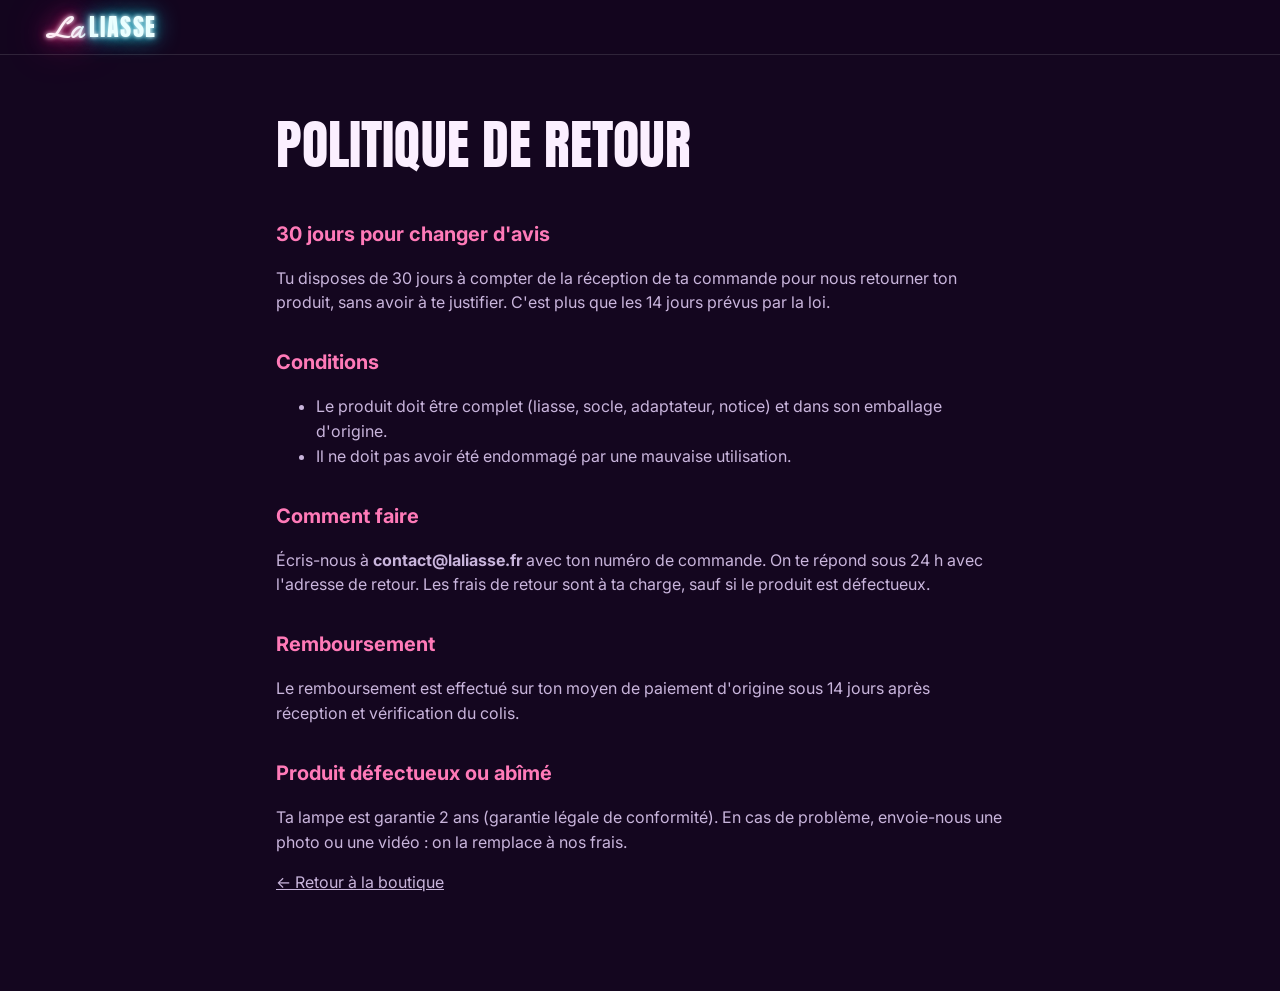
<file: politique-retour.html>
<!doctype html>
<html lang="fr">
<head>
  <meta charset="utf-8">
  <meta name="viewport" content="width=device-width, initial-scale=1">
  <title>Politique de retour — LA LIASSE</title>
  <link rel="icon" href="assets/img/favicon.svg" type="image/svg+xml">
  <link href="https://fonts.googleapis.com/css2?family=Anton&family=Inter:wght@400;600;700&family=Yellowtail&display=swap" rel="stylesheet">
  <link rel="stylesheet" href="assets/css/style.css">
  <style>
    .legal { max-width: 760px; margin: 0 auto; padding: 48px 16px 80px; }
    .legal h1 { font-family: var(--font-head); font-weight: 400; text-transform: uppercase; font-size: clamp(34px, 6vw, 54px); margin: 0 0 24px; }
    .legal h2 { font-size: 20px; margin: 32px 0 8px; color: var(--pink-soft); }
    .legal p, .legal li { color: var(--muted); }
  </style>
</head>
<body>
<header class="header">
  <a href="index.html" class="logo"><span class="neon-script">La</span><span class="neon-block">LIASSE</span></a>
</header>
<main class="legal">
  <h1>Politique de retour</h1>
  <h2>30 jours pour changer d'avis</h2>
  <p>Tu disposes de 30 jours à compter de la réception de ta commande pour nous retourner ton produit, sans avoir à te justifier. C'est plus que les 14 jours prévus par la loi.</p>
  <h2>Conditions</h2>
  <ul>
    <li>Le produit doit être complet (liasse, socle, adaptateur, notice) et dans son emballage d'origine.</li>
    <li>Il ne doit pas avoir été endommagé par une mauvaise utilisation.</li>
  </ul>
  <h2>Comment faire</h2>
  <p>Écris-nous à <b>contact@laliasse.fr</b> avec ton numéro de commande. On te répond sous 24 h avec l'adresse de retour. Les frais de retour sont à ta charge, sauf si le produit est défectueux.</p>
  <h2>Remboursement</h2>
  <p>Le remboursement est effectué sur ton moyen de paiement d'origine sous 14 jours après réception et vérification du colis.</p>
  <h2>Produit défectueux ou abîmé</h2>
  <p>Ta lampe est garantie 2 ans (garantie légale de conformité). En cas de problème, envoie-nous une photo ou une vidéo : on la remplace à nos frais.</p>
  <p><a href="index.html">← Retour à la boutique</a></p>
</main>
</body>
</html>
</file>
<file: assets/css/style.css>
:root {
  --night: #14061f;
  --night-2: #1f0a33;
  --purple: #5b1b8c;
  --pink: #ff2e88;
  --pink-soft: #ff7ab8;
  --orange: #ff8a3d;
  --gold: #ffc96b;
  --cyan: #22e4ff;
  --text: #fbefff;
  --muted: #c9b5dc;
  --card: rgba(255, 255, 255, 0.05);
  --border: rgba(255, 255, 255, 0.12);
  --radius: 18px;
  --font-body: 'Inter', system-ui, sans-serif;
  --font-head: 'Anton', Impact, sans-serif;
  --font-script: 'Yellowtail', cursive;
}

*, *::before, *::after { box-sizing: border-box; }
html { scroll-behavior: smooth; -webkit-text-size-adjust: 100%; }
body {
  margin: 0;
  font-family: var(--font-body);
  color: var(--text);
  background: var(--night);
  line-height: 1.55;
  overflow-x: hidden;
}
img { max-width: 100%; display: block; }
a { color: inherit; }
button { font: inherit; color: inherit; cursor: pointer; }

/* ---------- Néons ---------- */
.neon-script {
  font-family: var(--font-script);
  font-weight: 400;
  color: #fff0f8;
  text-shadow: 0 0 4px #fff, 0 0 10px var(--pink), 0 0 22px var(--pink), 0 0 44px var(--pink);
}
.neon-block {
  font-family: var(--font-head);
  letter-spacing: 0.06em;
  color: #eaffff;
  text-shadow: 0 0 4px #fff, 0 0 10px var(--cyan), 0 0 24px var(--cyan);
}
.neon-script.big { font-size: 1.15em; }

/* ---------- Loader ---------- */
.loader {
  position: fixed; inset: 0; z-index: 100;
  display: grid; place-content: center; gap: 22px; text-align: center;
  background: radial-gradient(ellipse at 50% 120%, #ff2e8866, transparent 60%), var(--night);
  transition: opacity .6s, visibility .6s;
}
.loader.is-done { opacity: 0; visibility: hidden; }
.loader__logo { font-size: clamp(44px, 10vw, 84px); line-height: 1; }
.loader__logo .neon-script { margin-right: .15em; }
.loader__bar { width: min(320px, 70vw); height: 6px; margin: 0 auto; border-radius: 6px; background: #ffffff1a; overflow: hidden; }
.loader__bar span { display: block; height: 100%; width: 0; background: linear-gradient(90deg, var(--pink), var(--orange)); box-shadow: 0 0 12px var(--pink); animation: load 1.6s ease forwards; }
.loader__tip { margin: 0; font-size: 12px; letter-spacing: .12em; color: var(--muted); padding: 0 16px; }
@keyframes load { to { width: 100%; } }

/* ---------- Topbar / Header ---------- */
.topbar {
  display: flex; justify-content: center; gap: 18px; flex-wrap: wrap;
  padding: 8px 16px; font-size: 12px; font-weight: 600; letter-spacing: .06em;
  background: linear-gradient(90deg, var(--pink), var(--orange));
  color: #2a0718; text-align: center;
}
.topbar__count b { font-variant-numeric: tabular-nums; }

.header {
  position: sticky; top: 0; z-index: 40;
  display: flex; align-items: center; gap: 24px;
  padding: 12px clamp(16px, 4vw, 48px);
  background: rgba(20, 6, 31, 0.72);
  backdrop-filter: blur(14px); -webkit-backdrop-filter: blur(14px);
  border-bottom: 1px solid var(--border);
}
.logo { display: inline-flex; align-items: baseline; gap: 6px; text-decoration: none; font-size: 30px; line-height: 1; }
.logo .neon-block { font-size: .8em; }
.nav { display: flex; gap: 26px; margin-left: auto; }
.nav a { text-decoration: none; font-weight: 600; font-size: 14px; color: var(--muted); transition: color .2s; }
.nav a:hover { color: var(--pink-soft); }
.cart-btn { position: relative; background: none; border: 1px solid var(--border); border-radius: 12px; padding: 8px 10px; display: grid; place-items: center; }
.cart-btn:hover { border-color: var(--pink); }
.cart-count {
  position: absolute; top: -7px; right: -7px; min-width: 20px; height: 20px; padding: 0 5px;
  border-radius: 10px; background: var(--pink); color: #fff; font-size: 11px; font-weight: 800;
  display: grid; place-items: center; box-shadow: 0 0 10px var(--pink);
}
.cart-count.bump { animation: bump .4s; }
@keyframes bump { 50% { transform: scale(1.4); } }
.burger { display: none; background: none; border: 0; width: 40px; height: 40px; padding: 10px 8px; }
.burger span { display: block; height: 2px; background: var(--text); margin: 6px 0; transition: transform .3s; }
.burger[aria-expanded="true"] span:first-child { transform: translateY(4px) rotate(45deg); }
.burger[aria-expanded="true"] span:last-child { transform: translateY(-4px) rotate(-45deg); }

/* ---------- Hero ---------- */
.hero { position: relative; overflow: hidden; min-height: calc(100vh - 100px); display: flex; align-items: center; }
.sky {
  position: absolute; inset: 0; z-index: 0;
  background: linear-gradient(180deg, #14061f 0%, #3a0f5c 30%, #8e1f73 55%, #ff5a7a 72%, #ff9a52 82%, #14061f 82.2%);
}
.sun {
  position: absolute; left: 32%; top: 34%; width: min(560px, 80vw); aspect-ratio: 1; transform: translateX(-50%);
  border-radius: 50%;
  background: linear-gradient(180deg, #ffe27a 0%, #ff9a3d 45%, #ff2e88 100%);
  box-shadow: 0 0 90px #ff5a7a99;
  -webkit-mask: repeating-linear-gradient(180deg, #000 0 22px, transparent 22px 30px) bottom / 100% 50% no-repeat, linear-gradient(#000, #000) top / 100% 52% no-repeat;
          mask: repeating-linear-gradient(180deg, #000 0 22px, transparent 22px 30px) bottom / 100% 50% no-repeat, linear-gradient(#000, #000) top / 100% 52% no-repeat;
  opacity: .9;
}
.palms { position: absolute; left: 0; right: 0; top: calc(82% - 230px); width: 100%; height: 232px; }
.grid {
  position: absolute; left: -50%; right: -50%; top: 82%; bottom: -10%;
  background-image:
    linear-gradient(var(--pink) 2px, transparent 2px),
    linear-gradient(90deg, var(--pink) 2px, transparent 2px);
  background-size: 70px 70px;
  transform: perspective(300px) rotateX(62deg);
  transform-origin: top;
  opacity: .45;
  animation: grid 3s linear infinite;
  -webkit-mask: linear-gradient(#000, transparent 85%);
          mask: linear-gradient(#000, transparent 85%);
}
@keyframes grid { to { background-position: 0 70px; } }

.hero__inner {
  position: relative; z-index: 1; width: 100%; max-width: 1280px; margin: 0 auto;
  display: grid; grid-template-columns: 1.15fr 1fr; align-items: center; gap: 24px;
  padding: 24px clamp(16px, 4vw, 48px) 56px;
}
.hero__stage { position: relative; height: min(72vh, 640px); min-height: 380px; }
#lamp-canvas { width: 100%; height: 100%; display: block; touch-action: pan-y; cursor: grab; }
#lamp-canvas:active { cursor: grabbing; }
.hero__fallback { display: none; }
.no-webgl #lamp-canvas { display: none; }
.no-webgl .hero__fallback { display: block; width: 100%; height: 100%; object-fit: cover; border-radius: var(--radius); }
.stage__hint {
  position: absolute; left: 50%; bottom: 8px; transform: translateX(-50%);
  font-size: 12px; letter-spacing: .1em; color: #ffffffb0; pointer-events: none;
}
.power {
  position: absolute; right: 8px; top: 8px;
  display: inline-flex; align-items: center; gap: 8px;
  padding: 8px 14px; border-radius: 999px; font-size: 13px; font-weight: 700;
  background: rgba(20, 6, 31, .6); border: 1px solid var(--gold); color: var(--gold);
  box-shadow: 0 0 14px #ffc96b55; backdrop-filter: blur(6px);
}
.power[aria-pressed="false"] { color: var(--muted); border-color: var(--border); box-shadow: none; }

.hero__copy { background: rgba(20, 6, 31, .55); border: 1px solid var(--border); border-radius: 24px; padding: clamp(20px, 3vw, 36px); backdrop-filter: blur(10px); -webkit-backdrop-filter: blur(10px); }
.wanted { display: flex; align-items: center; gap: 10px; font-size: 13px; color: var(--muted); }
.wanted__stars { color: var(--gold); letter-spacing: 2px; text-shadow: 0 0 8px #ffc96b99; }
.hero__title { font-family: var(--font-head); font-weight: 400; font-size: clamp(46px, 6.4vw, 88px); line-height: .95; margin: 12px 0 14px; text-transform: uppercase; }
.hero__title .neon-script { text-transform: none; display: inline-block; margin-top: 6px; }
.hero__lead { color: var(--muted); margin: 0 0 20px; font-size: 16px; }

.price { display: flex; align-items: center; gap: 12px; margin-bottom: 18px; flex-wrap: wrap; }
.price__now { font-family: var(--font-head); font-size: 40px; color: #fff; }
.price__old { color: var(--muted); text-decoration: line-through; font-size: 18px; }
.price__tag { background: var(--pink); color: #fff; font-weight: 800; font-size: 13px; padding: 4px 10px; border-radius: 8px; box-shadow: 0 0 14px var(--pink); }

.buy { display: flex; gap: 12px; }
.qty { display: flex; align-items: center; border: 1px solid var(--border); border-radius: 14px; overflow: hidden; }
.qty button { background: none; border: 0; width: 40px; height: 54px; font-size: 20px; }
.qty input { width: 38px; text-align: center; background: none; border: 0; color: var(--text); font: 700 16px var(--font-body); -moz-appearance: textfield; }
.qty input::-webkit-inner-spin-button, .qty input::-webkit-outer-spin-button { -webkit-appearance: none; margin: 0; }

.btn {
  display: inline-flex; align-items: center; justify-content: center;
  border: 0; border-radius: 14px; padding: 0 26px; height: 54px;
  font-weight: 800; font-size: 15px; letter-spacing: .06em; text-transform: uppercase; text-decoration: none;
  transition: transform .15s, box-shadow .2s;
}
.btn--primary {
  flex: 1; color: #fff;
  background: linear-gradient(90deg, var(--pink), var(--orange));
  box-shadow: 0 0 22px #ff2e8877, inset 0 -3px 0 #0003;
}
.btn--primary:hover { transform: translateY(-2px); box-shadow: 0 0 34px #ff2e88aa, inset 0 -3px 0 #0003; }
.btn--primary:active { transform: translateY(0); }
.btn--sm { height: 44px; padding: 0 20px; flex: 0; }
.btn--block { width: 100%; }

.perks { list-style: none; padding: 0; margin: 18px 0 0; display: flex; flex-wrap: wrap; gap: 8px 16px; font-size: 13px; color: var(--muted); }
.stock { margin: 14px 0 0; font-size: 13px; color: var(--pink-soft); display: flex; align-items: center; gap: 8px; }
.dot { width: 8px; height: 8px; border-radius: 50%; background: var(--pink); box-shadow: 0 0 8px var(--pink); animation: blink 1.2s infinite; }
@keyframes blink { 50% { opacity: .25; } }

/* ---------- Marquee ---------- */
.marquee { overflow: hidden; border-block: 1px solid var(--border); background: var(--night-2); padding: 14px 0; }
.marquee__track { display: flex; gap: 28px; width: max-content; animation: marquee 26s linear infinite; font-family: var(--font-head); font-size: 20px; letter-spacing: .08em; }
.marquee__track span:nth-child(even) { color: var(--pink); }
@keyframes marquee { to { transform: translateX(-50%); } }

/* ---------- Sections ---------- */
.section { max-width: 1200px; margin: 0 auto; padding: clamp(56px, 8vw, 110px) clamp(16px, 4vw, 48px) 0; }
.section__title { font-family: var(--font-head); font-weight: 400; text-transform: uppercase; font-size: clamp(32px, 4.6vw, 56px); line-height: 1.05; text-align: center; margin: 0 0 40px; }
.section__title .neon-script { text-transform: none; font-size: 1.1em; }
.section__title.left { text-align: left; }

.cards { display: grid; grid-template-columns: repeat(4, 1fr); gap: 18px; }
.card { background: var(--card); border: 1px solid var(--border); border-radius: var(--radius); padding: 26px 22px; transition: border-color .3s, transform .3s; }
.card:hover { border-color: var(--pink); transform: translateY(-4px); }
.card__icon { font-size: 30px; width: 56px; height: 56px; display: grid; place-items: center; border-radius: 14px; background: linear-gradient(135deg, #ff2e8833, #22e4ff22); margin-bottom: 14px; }
.card h3 { margin: 0 0 6px; font-size: 18px; }
.card p { margin: 0; color: var(--muted); font-size: 15px; }

.gallery { display: grid; grid-template-columns: repeat(4, 1fr); grid-auto-rows: 220px; gap: 14px; }
.gallery__item { padding: 0; border: 1px solid var(--border); border-radius: var(--radius); overflow: hidden; background: #000; }
.gallery__item img { width: 100%; height: 100%; object-fit: cover; transition: transform .5s; }
.gallery__item:hover img { transform: scale(1.06); }
.g-big { grid-column: span 2; grid-row: span 2; }

.mission-list { list-style: none; margin: 0; padding: 0; display: grid; grid-template-columns: repeat(4, 1fr); gap: 18px; counter-reset: m; }
.mission { position: relative; padding: 26px 22px; border-radius: var(--radius); background: linear-gradient(160deg, #2a0d45, #14061f); border: 1px solid #ff2e8844; }
.mission__n { font-family: var(--font-head); font-size: 54px; line-height: 1; color: transparent; -webkit-text-stroke: 1.5px var(--cyan); text-shadow: 0 0 18px #22e4ff55; }
.mission h3 { margin: 10px 0 6px; font-size: 18px; }
.mission p { margin: 0; color: var(--muted); font-size: 15px; }

.specs__box { border-radius: 24px; padding: clamp(24px, 4vw, 48px); background: linear-gradient(135deg, #2a0d45 0%, #14061f 70%); border: 1px solid var(--border); box-shadow: 0 0 60px #5b1b8c44; }
.spec-list { display: grid; grid-template-columns: 1fr 1fr; gap: 0 40px; margin: 0; }
.spec-list div { display: flex; justify-content: space-between; gap: 16px; padding: 14px 0; border-bottom: 1px dashed var(--border); }
.spec-list dt { color: var(--muted); }
.spec-list dd { margin: 0; font-weight: 600; text-align: right; }

.reviews__score { text-align: center; margin: -24px 0 32px; color: var(--muted); }
.review-grid { display: grid; grid-template-columns: repeat(3, 1fr); gap: 18px; }
.review { margin: 0; padding: 22px; border-radius: var(--radius); background: var(--card); border: 1px solid var(--border); }
.review blockquote { margin: 10px 0 14px; font-size: 15px; }
.review figcaption { font-size: 13px; color: var(--muted); display: flex; justify-content: space-between; gap: 8px; flex-wrap: wrap; }
.verified { color: var(--cyan); }

.trust { display: grid; grid-template-columns: repeat(4, 1fr); gap: 18px; }
.trust__item { display: flex; flex-direction: column; gap: 4px; padding: 20px; border-radius: var(--radius); border: 1px solid var(--border); background: var(--card); }
.trust__item span { color: var(--muted); font-size: 14px; }

.faq__list { max-width: 820px; margin: 0 auto; display: grid; gap: 12px; }
.faq details { border: 1px solid var(--border); border-radius: 14px; background: var(--card); padding: 0 20px; transition: border-color .2s; }
.faq details[open] { border-color: var(--pink); }
.faq summary { cursor: pointer; list-style: none; padding: 18px 28px 18px 0; font-weight: 700; position: relative; }
.faq summary::-webkit-details-marker { display: none; }
.faq summary::after { content: '+'; position: absolute; right: 0; top: 50%; transform: translateY(-50%); font-size: 22px; color: var(--pink); transition: transform .2s; }
.faq details[open] summary::after { transform: translateY(-50%) rotate(45deg); }
.faq details p { margin: 0 0 18px; color: var(--muted); }

.final { text-align: center; padding: clamp(70px, 10vw, 130px) 16px; margin-top: clamp(56px, 8vw, 110px); background: radial-gradient(ellipse at 50% 100%, #ff2e8855, transparent 65%), linear-gradient(180deg, transparent, #2a0d45); }
.final h2 { margin: 0; font-size: clamp(48px, 9vw, 110px); line-height: 1.1; }
.final p { color: var(--muted); margin: 10px 0 26px; }
.final .btn { flex: none; min-width: 240px; }

.footer { padding: 40px clamp(16px, 4vw, 48px) 100px; border-top: 1px solid var(--border); text-align: center; display: grid; gap: 16px; justify-items: center; }
.footer__links { display: flex; gap: 20px; flex-wrap: wrap; justify-content: center; }
.footer__links a { color: var(--muted); text-decoration: none; font-size: 14px; }
.footer__links a:hover { color: var(--pink-soft); }
.footer__legal { color: #8f7aa3; font-size: 12px; max-width: 560px; margin: 0; }

/* ---------- Sticky buy (mobile) ---------- */
.sticky-buy {
  position: fixed; left: 12px; right: 12px; bottom: calc(12px + env(safe-area-inset-bottom)); z-index: 30;
  display: none; align-items: center; justify-content: space-between; gap: 12px;
  padding: 10px 10px 10px 18px; border-radius: 18px;
  background: rgba(31, 10, 51, .92); border: 1px solid #ff2e8866; backdrop-filter: blur(12px);
  box-shadow: 0 10px 30px #0008;
  transform: translateY(140%); transition: transform .35s;
}
.sticky-buy.is-visible { transform: none; }
.sticky-buy s { color: var(--muted); font-size: 13px; margin-left: 4px; }

/* ---------- Drawer ---------- */
.overlay { position: fixed; inset: 0; z-index: 60; background: #000a; opacity: 0; visibility: hidden; transition: .3s; }
.drawer {
  position: fixed; top: 0; right: 0; bottom: 0; z-index: 61; width: min(420px, 100%);
  display: flex; flex-direction: column; background: var(--night-2); border-left: 1px solid var(--border);
  transform: translateX(100%); transition: transform .35s cubic-bezier(.2,.8,.2,1);
}
.cart-open .overlay { opacity: 1; visibility: visible; }
.cart-open .drawer { transform: none; }
.drawer__head { display: flex; justify-content: space-between; align-items: center; padding: 18px 20px; border-bottom: 1px solid var(--border); }
.drawer__head h2 { margin: 0; font-family: var(--font-head); font-weight: 400; font-size: 26px; text-transform: uppercase; }
.drawer__close { background: none; border: 0; font-size: 20px; }
.drawer__ship { margin: 14px 20px 0; padding: 10px 14px; border-radius: 10px; font-size: 13px; background: #22e4ff1a; color: var(--cyan); border: 1px solid #22e4ff44; }
.drawer__body { flex: 1; overflow-y: auto; padding: 16px 20px; }
.drawer__empty { text-align: center; color: var(--muted); padding: 40px 0; }
.line { display: grid; grid-template-columns: 72px 1fr auto; gap: 14px; align-items: center; }
.line img { width: 72px; height: 72px; object-fit: cover; border-radius: 12px; }
.line h3 { margin: 0 0 4px; font-size: 15px; }
.line .qty button { height: 34px; width: 32px; font-size: 16px; }
.line .qty span { min-width: 22px; text-align: center; font-weight: 700; }
.line__price { text-align: right; font-weight: 700; }
.line__price s { display: block; color: var(--muted); font-weight: 400; font-size: 12px; }
.line__remove { background: none; border: 0; color: var(--muted); font-size: 12px; text-decoration: underline; padding: 6px 0 0; }
.drawer__foot { padding: 18px 20px calc(18px + env(safe-area-inset-bottom)); border-top: 1px solid var(--border); display: grid; gap: 12px; }
.drawer__total { display: flex; justify-content: space-between; font-size: 18px; }
.drawer__note { margin: 0; text-align: center; font-size: 12px; color: var(--muted); }

/* ---------- Lightbox / Toast ---------- */
.lightbox { position: fixed; inset: 0; z-index: 80; display: none; place-items: center; padding: 16px; background: #000e; }
.lightbox.is-open { display: grid; }
.lightbox img { max-height: 88vh; border-radius: 14px; }
.lightbox button { position: absolute; top: 16px; right: 16px; background: none; border: 0; font-size: 28px; }
.toast {
  position: fixed; left: 50%; top: 84px; z-index: 90; transform: translate(-50%, -20px);
  padding: 12px 20px; border-radius: 12px; font-weight: 700; font-size: 14px;
  background: #0d2a1a; color: #7dffb0; border: 1px solid #7dffb066; box-shadow: 0 0 20px #7dffb033;
  opacity: 0; pointer-events: none; transition: .3s; white-space: nowrap;
}
.toast.is-visible { opacity: 1; transform: translate(-50%, 0); }

/* ---------- Apparition ---------- */
.reveal { opacity: 0; transform: translateY(24px); transition: opacity .7s, transform .7s; }
.reveal.is-in { opacity: 1; transform: none; }

/* ---------- Responsive ---------- */
@media (max-width: 1024px) {
  .cards, .mission-list, .trust { grid-template-columns: repeat(2, 1fr); }
  .review-grid { grid-template-columns: repeat(2, 1fr); }
}
@media (max-width: 860px) {
  .nav {
    position: absolute; top: 100%; left: 0; right: 0; flex-direction: column; gap: 0;
    padding: 8px 24px 24px; background: var(--night-2); border-bottom: 1px solid var(--border);
    opacity: 0; visibility: hidden; transform: translateY(-10px); transition: .3s;
  }
  .nav.is-open { opacity: 1; visibility: visible; transform: none; }
  .nav a { padding: 14px 0; font-size: 18px; border-bottom: 1px solid var(--border); }
  .burger { display: block; }
  .cart-btn { margin-left: auto; }
  .hero { min-height: 0; }
  .hero__inner { grid-template-columns: 1fr; gap: 0; padding-top: 0; }
  .hero__stage { height: 56vh; min-height: 340px; max-height: 480px; }
  .hero .sky { background: linear-gradient(180deg, #14061f 0%, #3a0f5c 18%, #8e1f73 32%, #ff5a7a 42%, #ff9a52 48%, #14061f 48.2%); }
  .hero .sun { left: 50%; top: 14%; width: 86vw; }
  .hero .palms { top: calc(48% - 150px); height: 152px; }
  .hero .grid { top: 48%; }
  .sticky-buy { display: flex; }
  .gallery { grid-template-columns: repeat(2, 1fr); grid-auto-rows: 160px; }
  .spec-list { grid-template-columns: 1fr; }
}
@media (max-width: 560px) {
  .topbar { font-size: 11px; gap: 4px 12px; }
  .logo { font-size: 26px; }
  .cards, .mission-list, .trust, .review-grid { grid-template-columns: 1fr; }
  .buy { flex-direction: row; }
  .btn { padding: 0 16px; font-size: 14px; }
  .perks { flex-direction: column; }
  .section__title { margin-bottom: 28px; }
}
@media (prefers-reduced-motion: reduce) {
  *, *::before, *::after { animation: none !important; transition: none !important; }
  .reveal { opacity: 1; transform: none; }
}

/* Sol sous l'horizon (masque le bas du soleil) */
.sky { isolation: isolate; }
.sun { z-index: 0; }
.sky::after { content: ''; position: absolute; left: 0; right: 0; top: 82%; bottom: 0; background: linear-gradient(180deg, #2a0b3d, var(--night)); z-index: 1; }
.palms, .grid { z-index: 2; }
@media (max-width: 860px) { .hero .sky::after { top: 48%; } }
.line .qty { display: inline-flex; }

/* =========================================================
   v2 — Hero 3D plein écran + motion design
   ========================================================= */
.hero { min-height: calc(100svh - 100px); }
.hero__stage { position: absolute; inset: 0; z-index: 0; height: auto; min-height: 0; max-height: none; }
.hero__inner { pointer-events: none; }
.hero__copy { pointer-events: auto; animation: heroIn .9s .9s cubic-bezier(.2,.8,.2,1) both; }
.has-3d .hero .sky { display: none; }
.stage__controls {
  position: absolute; left: 30%; bottom: 28px; transform: translateX(-50%); z-index: 2;
  display: flex; align-items: center; gap: 14px; white-space: nowrap;
  animation: fadeUp .8s 2.2s both;
}
.power { position: static; }
.stage__hint { position: static; transform: none; }
.no-webgl .hero__fallback { position: absolute; left: 4%; top: 8%; width: 48%; height: 80%; }

@keyframes heroIn { from { opacity: 0; transform: translateX(60px); } }
@keyframes fadeUp { from { opacity: 0; transform: translate(-50%, 20px); } }
.flicker { animation: flicker 6s 1.4s infinite both; }
@keyframes flicker {
  0%, 4%, 8%, 60%, 62%, 100% { opacity: 1; }
  2%, 6%, 61% { opacity: .25; text-shadow: none; }
}
.hero__title { animation: titleIn 1s 1s both; }
@keyframes titleIn { from { opacity: 0; letter-spacing: .3em; filter: blur(8px); } }
.price__tag { animation: pulse 2s infinite; }
@keyframes pulse { 50% { box-shadow: 0 0 28px var(--pink), 0 0 6px #fff; transform: scale(1.06); } }
.btn--primary { position: relative; overflow: hidden; }
.btn--primary::after {
  content: ''; position: absolute; top: 0; left: -60%; width: 40%; height: 100%;
  background: linear-gradient(100deg, transparent, #ffffff88, transparent);
  transform: skewX(-20deg); animation: shine 3.5s 2.5s infinite;
}
@keyframes shine { 0% { left: -60%; } 30%, 100% { left: 130%; } }

/* Palmiers néon décoratifs */
.palm-deco { position: relative; }
.palm-deco::before {
  content: ''; position: absolute; left: -90px; top: 10px; width: 240px; height: 400px;
  background: url('../img/palm-neon.svg') no-repeat center / contain;
  opacity: .5; pointer-events: none; z-index: -1;
  filter: drop-shadow(0 0 6px #ff2e88) drop-shadow(0 0 18px #ff2e88);
  animation: sway 6s ease-in-out infinite; transform-origin: bottom center;
}
.palm-deco--right::before { left: auto; right: -90px; transform: scaleX(-1); animation-name: swayR; filter: drop-shadow(0 0 6px #22e4ff) drop-shadow(0 0 18px #22e4ff); }
@keyframes sway { 50% { transform: rotate(2.5deg); } }
@keyframes swayR { 0%, 100% { transform: scaleX(-1); } 50% { transform: scaleX(-1) rotate(2.5deg); } }

/* CTA final : coucher de soleil Miami */
.final { position: relative; overflow: hidden; min-height: 520px; display: grid; place-content: center; background: none; }
.final .sky { z-index: -1; }
.final .sun { left: 50%; top: 18%; width: min(440px, 80vw); }
.final p { display: inline-block; padding: 8px 16px; border-radius: 999px; background: #14061fcc; color: var(--text); }
.final .btn { justify-self: center; }

@media (max-width: 860px) {
  .hero { display: block; min-height: 0; }
  .hero__stage { position: relative; height: 64svh; min-height: 400px; max-height: 600px; }
  .hero__stage::after { content: ''; position: absolute; left: 0; right: 0; bottom: 0; height: 90px; background: linear-gradient(transparent, var(--night)); pointer-events: none; }
  .hero__spacer { display: none; }
  .hero__inner { margin-top: -40px; padding-top: 0; }
  .stage__controls { left: 50%; bottom: 46px; z-index: 3; }
  .hero__copy { animation-name: heroInM; }
  .palm-deco::before { opacity: .22; width: 160px; height: 270px; left: -70px; }
  .palm-deco--right::before { right: -70px; }
  .no-webgl .hero__fallback { position: static; width: 100%; height: 100%; }
}
@keyframes heroInM { from { opacity: 0; transform: translateY(40px); } }
</file>
